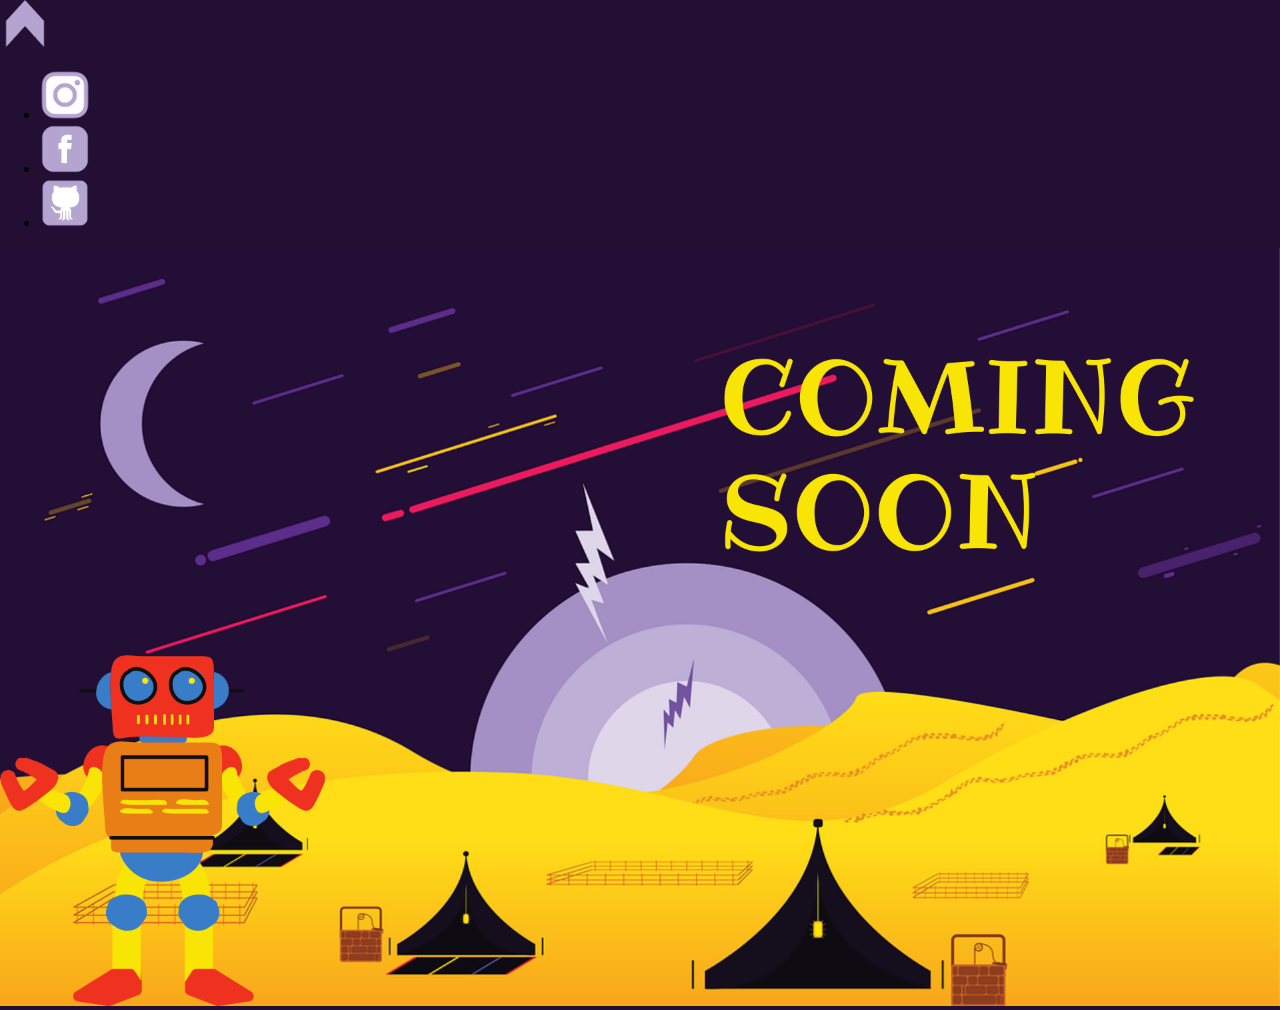
<file: index.html>
<!DOCTYPE html>
<html lang="en">
<head>
    <meta charset="UTF-8">
    <meta http-equiv="X-UA-Compatible" content="IE=edge">
    <meta name="viewport" content="width=device-width, initial-scale=1.0">
    <link rel="stylesheet" href="https://cdn.jsdelivr.net/npm/bootstrap@4.6.1/dist/css/bootstrap.min.css" integrity="sha384-zCbKRCUGaJDkqS1kPbPd7TveP5iyJE0EjAuZQTgFLD2ylzuqKfdKlfG/eSrtxUkn" crossorigin="anonymous">
    <link rel="shortcut icon" href="./static/images/logo_lila2.png" type="image/x-icon">
    <title>coming soon</title>
    <style>
        body{
            background-color: #230e34;
            padding: 0%;
            margin: 0px;
            overflow-y: hidden;
        }
        .background-image{
            height: 100%;
            width: 100%;
        }
    </style>
</head>
<body>
    <nav class="navbar navbar-expand-lg">
        <div class="container nav">
          <a class="navbar-brand" href="#">
              <img src="./static/images/logo_lila2.png" alt="" width="50" height="50">
          </a>
          <div class="collapse navbar-collapse justify-content-center" id="navbarNav">
            <ul class="navbar-nav">
              <li class="nav-item">
                <a class="nav-link" target="_blank" aria-current="page" href="https://www.instagram.com/axlestevez/">
                    <img src="./static/images/socials/1.1.png" alt="instagram" width="50" height="50">
                </a>
              </li>
              <li class="nav-item">
                <a class="nav-link" target="_blank" href="https://www.facebook.com/AxlEstevezN">
                    <img src="./static/images/socials/2.1.png" alt="Facebook" width="50" height="50">
                </a>
              </li>
              <li class="nav-item">
                <a class="nav-link" href="https://github.com/AxlEstevez">
                    <img src="./static/images/socials/3.1.png" alt="Github" width="50" height="50">
                </a>
              </li>
              
            </ul>
          </div>
        </div>
      </nav>
    <div class="container-fluid">
        <div class="row">
            <div class="col">
                <img class="background-image" src="./static/images/coming_soon.png" alt="">
            </div>
        </div>
    </div>
</body>
</html>
</file>
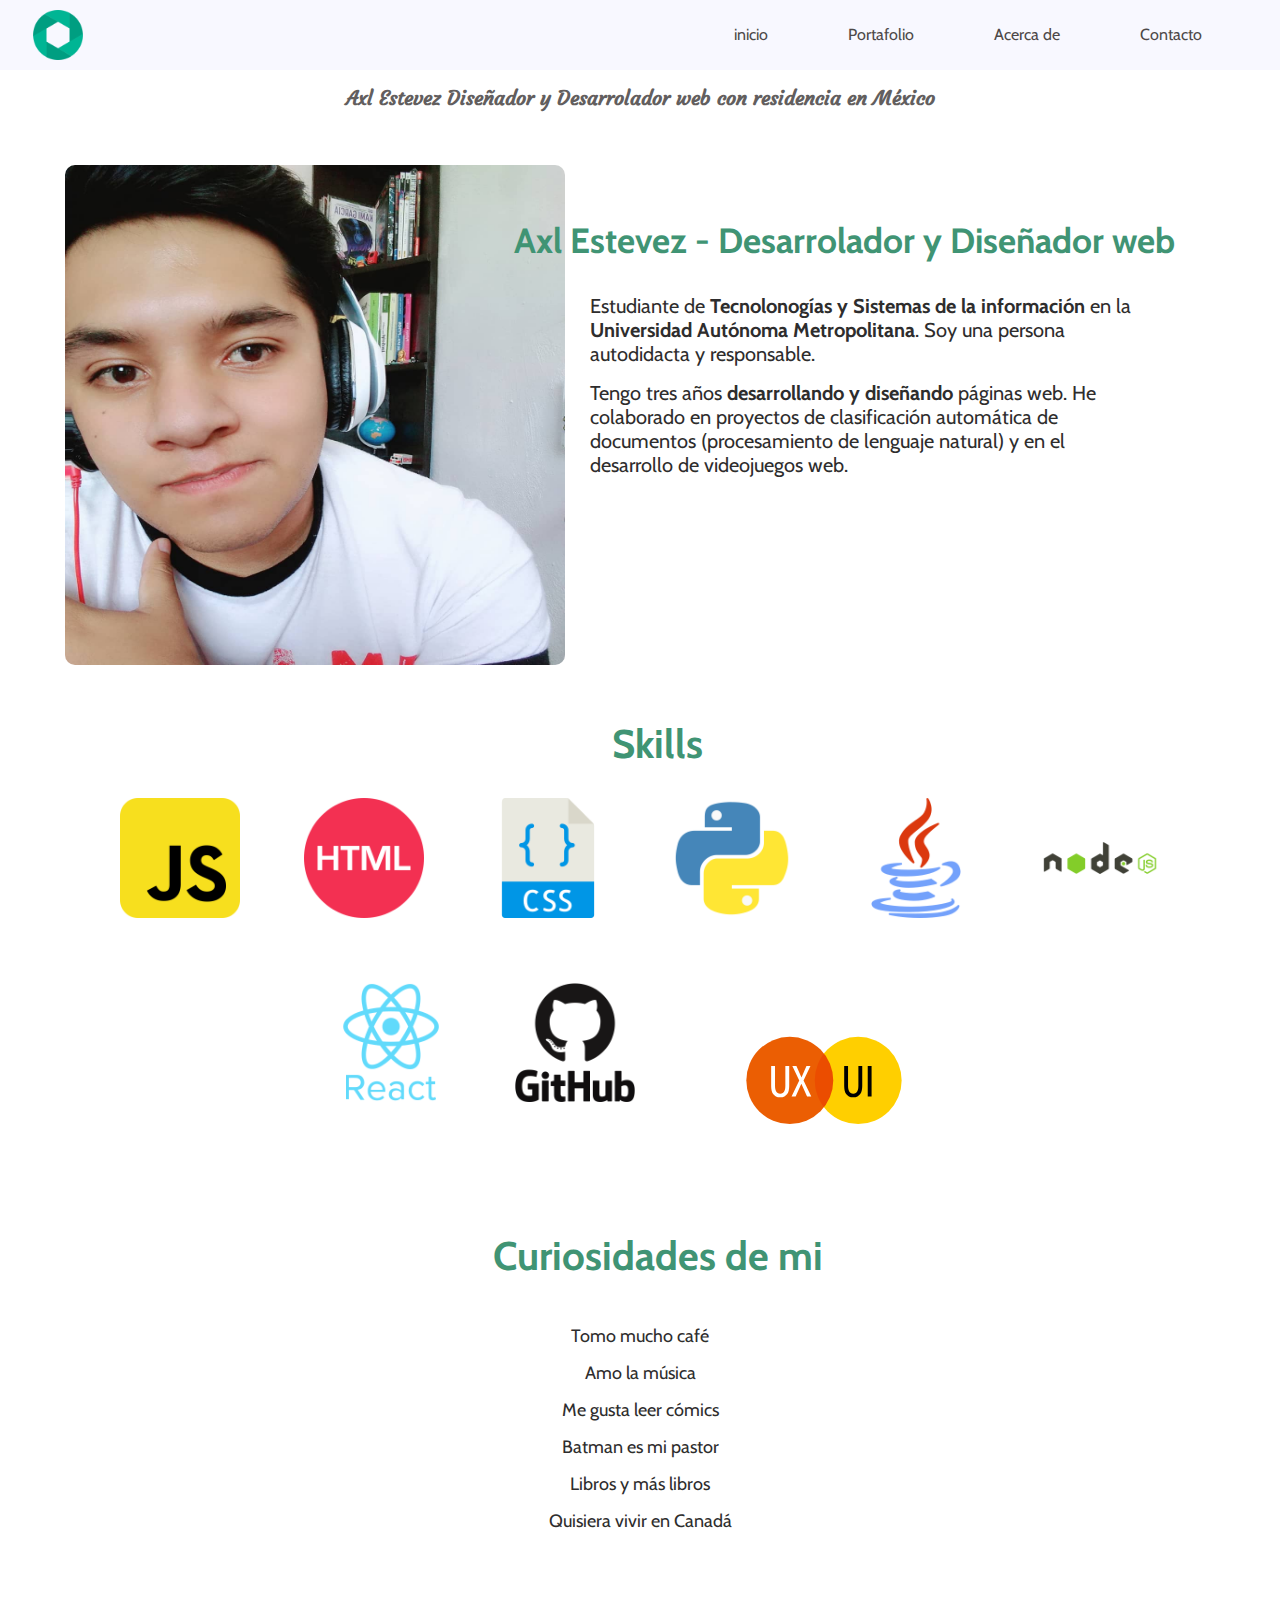
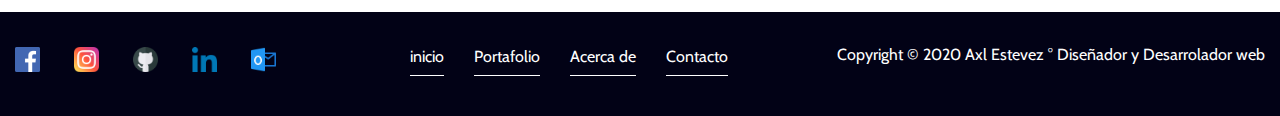
<file: templates/acercaDe.html>
<!DOCTYPE html>
<html lang="en">
<head>
    <meta charset="UTF-8">
    <meta name="viewport" content="width=device-width, initial-scale=1.0">
    <link rel="stylesheet" href="./../static/css/main.css">
    <link rel="shortcut icon" href="./../static/images/logo.png" type="image/x-icon">
    <script src="./../static/js/sweetalert2.all.min.js"></script>
    <script src="./../static/js/main.js"></script>
    <title>Axl Estevez | Desarrollador web | Acerca de</title>
</head>
<body>
    <header>
        <div class="container">
            <img src="./../static/images/logo.png" id="icon-header" alt="Icon" >
            <input type="checkbox" id="menu-bar">
            <label class="icon-menu" for="menu-bar"></label>

            <nav class="menu">
                <a href="/">inicio</a>
                <a href="">Portafolio</a>
                <a href="./templates/acercaDe.html">Acerca de</a>
                <a href="">Contacto</a>
            </nav>
        </div>
    </header>
    <main>
        <section id="slogan">
            <h2 id="presentacion">Axl Estevez Dise&ntilde;ador y 
                Desarrolador web con residencia en 
                M&eacute;xico</h2>
        </section>

        <section class="presentation">
            <div id="image">
                <img src="./../static/images/presentacion.jpg" alt="photo" id="img-me">
                <h2 class="title-axl">
                    Axl Estevez - Desarrolador y Diseñador web
                </h2>
                <div class="parrafo">
                    <p class="p-presentation">
                        Estudiante de <strong>Tecnolonog&iacute;as y Sistemas
                        de la informaci&oacute;n</strong> en la <strong>Universidad 
                        Aut&oacute;noma Metropolitana</strong>. Soy una persona autodidacta
                        y responsable. 
                    </p>
                    <p class="p-presentation">
                        Tengo tres a&ntilde;os <strong>desarrollando y dise&ntilde;ando</strong>
                        p&aacute;ginas web. He colaborado en proyectos de clasificaci&oacute;n
                        autom&aacute;tica de documentos (procesamiento de lenguaje natural)
                        y en el desarrollo de videojuegos web.
                    </p>
                </div>
            </div>
        </section>
        <section class="skills-container">
            <h1 class="skills-title">Skills</h1>
            <div class="skills">
                <img src="./../static/images/skills/javascript_icon.png" alt="js" class="skills-icon">
                <img src="./../static/images/skills/html.png" alt="html" class="skills-icon">
                <img src="./../static/images/skills/css.png" alt="css" class="skills-icon">
                <img src="./../static/images/skills/python_icon.png" alt="python" class="skills-icon">
                <img src="./../static/images/skills/java.png" alt="java" class="skills-icon">
                <img src="./../static/images/skills/nodejs.png" alt="node" class="skills-icon">
                <img src="./../static/images/skills/react.png" alt="react" class="skills-icon">
                <img src="./../static/images/skills/github_icon.png" alt="github" class="skills-icon">
                <img src="./../static/images/skills/ux-ui-logo.svg" alt="ux" id="ux-ui">
            </div>
        </section>
        <section class="mas-de-mi">
            <h1 class="skills-title">
                Curiosidades de mi
            </h1>
            <div class="sobreMi">
                <ul class="lista">
                    <li>Tomo mucho caf&eacute;</li>
                    <li>Amo la m&uacute;sica</li>
                    <li>Me gusta leer c&oacute;mics</li>
                    <li>Batman es mi pastor</li>
                    <li>Libros y m&aacute;s libros</li>
                    <li>Quisiera vivir en Canad&aacute;</li>
                </ul>
            </div>
        </section>
    </main>

    <footer>
        <div class="container-foot">
            <div class="sociales">
                <a href="https://www.facebook.com/AxlEstevezN/" target="blank" class="link-sociales">
                    <img src="./../static/images/sociales/facebook.png" alt="Facebook" class="icon-sociales">
                </a>
                <a href="https://www.instagram.com/axlestevez/" target="blank" class="link-sociales">
                    <img src="./../static/images/sociales/instagram.png" alt="instagram" class="icon-sociales">
                </a>
                <a href="https://github.com/AxlEstevez" target="blank" class="link-sociales">
                    <img src="./../static/images/sociales/github.png" alt="github" class="icon-sociales">
                </a>
                <a href="https://www.linkedin.com/in/axl-rodrigo-estevez-nieto-226b061a4/" target="blanck" class="link-sociales">
                    <img src="./../static/images/sociales/linkedin.png" alt="linkedin" class="icon-sociales">
                </a>
                
                <input type="text" id="myemail" value="axlestevez@hotmail.com">
                <button onclick="copyEmail();" id="cptext">
                    <img src="./../static/images/sociales/panorama.png" alt="outlook" class="icon-sociales" id="outlook">
                </button>
                
            </div>
            <div class="nav">
                <a href="/">inicio</a>
                <a href="">Portafolio</a>
                <a href="acercaDe.html">Acerca de</a>
                <a href="">Contacto</a>
            </div>
            <p class="copy">
                Copyright &copy; 2020 Axl Estevez °
                Dise&ntilde;ador y Desarrolador web
            </p>
            <input type="text" id="myemail" value="axlestevez@hotmail.com">
        </div>
    </footer>
</body>
</html>
</file>
<file: static/css/main.css>
@import url('https://fonts.googleapis.com/css2?family=Cabin&family=Courgette&display=swap');
@import url('fontello.css');
@import url('menu.css');
@import url('banner.css');
@import url('acercade.css');

* {
    margin: 0;
    padding: 0;
    box-sizing: border-box;
}

body {
    font-family: "Cabin", sans-serif;
    /*
    font-family: 'Cabin', sans-serif;
    font-family: 'Courgette', cursive;
   */
}

header{
    width: 100%;
    height: auto;
    background-color : rgb(248, 248, 255);
    color: rgb(85, 85, 85);

    position: fixed;
    top: 0;
    left: 0;
    z-index: 100;
    text-align: center;
}

#icon-header{
    width: 50px;
    height: 50px;
    margin-top: 10px;
    margin-left: 20px;
    margin-bottom: 10px;
    float: left;
}

.container{
    width: 98%;
    margin: auto;
    height: auto;
}

header .container{
    display: table;
}

footer .container-foot{
    margin-top: 25px;
    display: flex;
    flex-wrap: wrap;
    justify-content: center;
    padding-bottom: 25px;
    background: rgb(2, 2, 22);
    color: #ffffff;
    text-align: center;
}

.icon-sociales{
    height: 25px;
    width: 25px;
    margin: 15px;
    margin-top: 30px;
    cursor: pointer;
}

.link-sociales{
    text-decoration: none;
}

.copy{
    padding: 15px;
    font-family: "Cabin", sans-serif;
    margin-bottom: 0px;
}
.nav{
    display: none;
}

#myemail{
    display: none;
}
#cptext{
    background: none;
    border: none;
}
@media(min-width: 1024px){
    .sociales{
        width: auto;
        margin-right: 50px;
        margin-top: 5px;
    }
    footer .container-foot{
        justify-content: space-between;
    }

    .copy{
        margin-top: 18px;
        margin-left: 25px;
    }
    .nav{
        display: flex;
        margin-top: 20px;
    }
    .nav a{
        text-decoration: none;
        color: #ffffff;
        margin: 15px;
        border-bottom: 1px solid #ffffff;
    }
    
    .nav a:hover{
        color: rgb(64, 148, 116);
        border-bottom: 1px solid rgb(64, 148, 116);
    }
    #banner-img{
        content: url("./../images/banner_1.1.png");
    }
}
</file>
